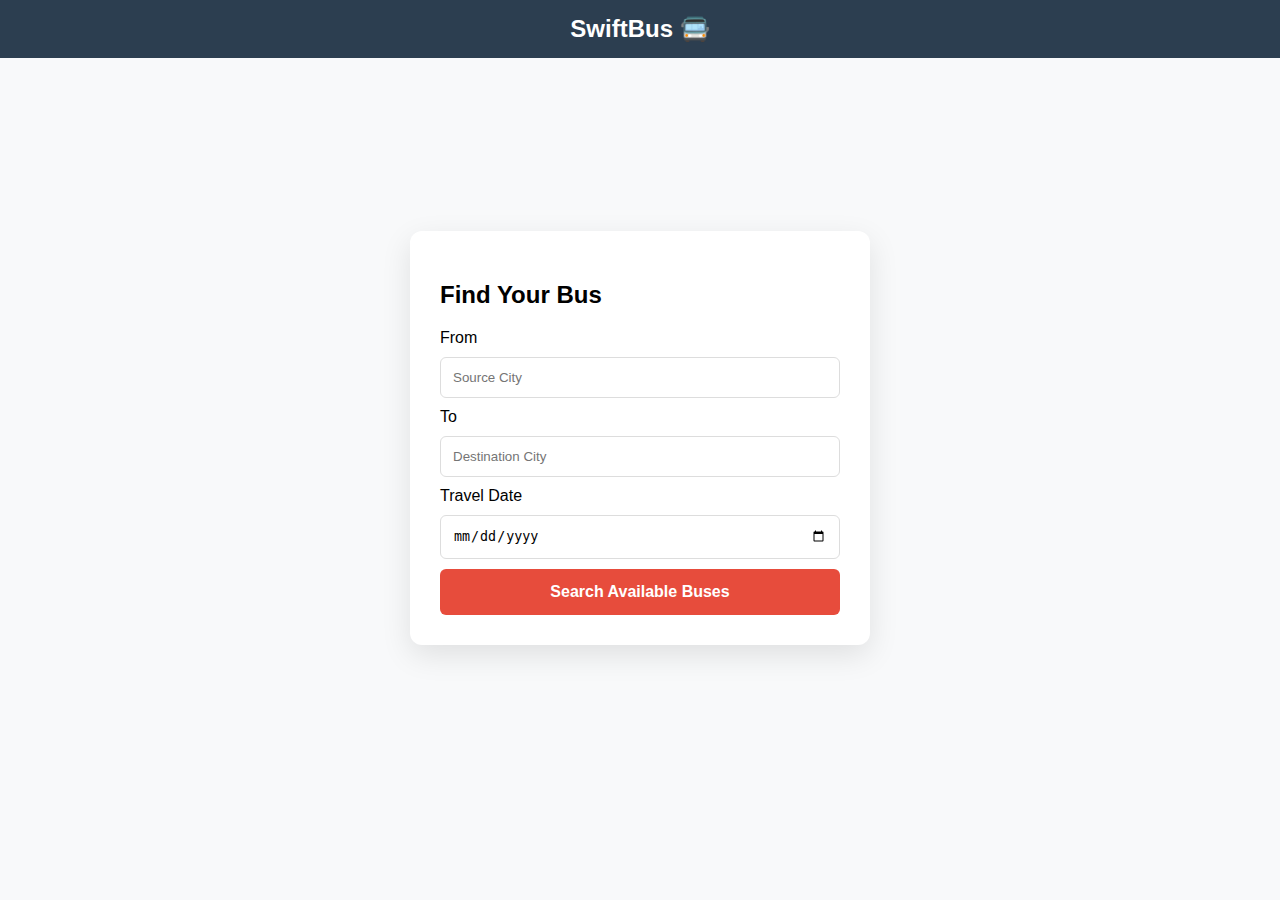
<file: full stack as/index.html>
<!DOCTYPE html>
<html lang="en">
<head>
    <meta charset="UTF-8">
    <title>SwiftBus | Book Your Trip</title>
    <link rel="stylesheet" href="style.css">
</head>
<body>

    <div class="navbar">SwiftBus 🚍</div>
    <div class="container">
        <div class="card">
            <h2>Find Your Bus</h2>
            <div class="form-group">
                <label>From</label>
                <input type="text" id="fromCity" placeholder="Source City" required>
            </div>
            <div class="form-group">
                <label>To</label>
                <input type="text" id="toCity" placeholder="Destination City" required>
            </div>
            <div class="form-group">
                <label>Travel Date</label>
                <input type="date" id="travelDate" required>
            </div>
            <button onclick="handleSearch()">Search Available Buses</button>
        </div>
    </div>

    <script>
        function handleSearch() {
            const from = document.getElementById('fromCity').value;
            const to = document.getElementById('toCity').value;
            const date = document.getElementById('travelDate').value;

            if(!from || !to || !date) {
                alert("Please fill all travel details!");
                return;
            }
            
            alert("Finding best buses for you...");
            // Real Navigation: Moves to the seat selection page
            window.location.href = `seats.html?from=${from}&to=${to}&date=${date}`;
        }
    </script>
</body>
</html>
</file>
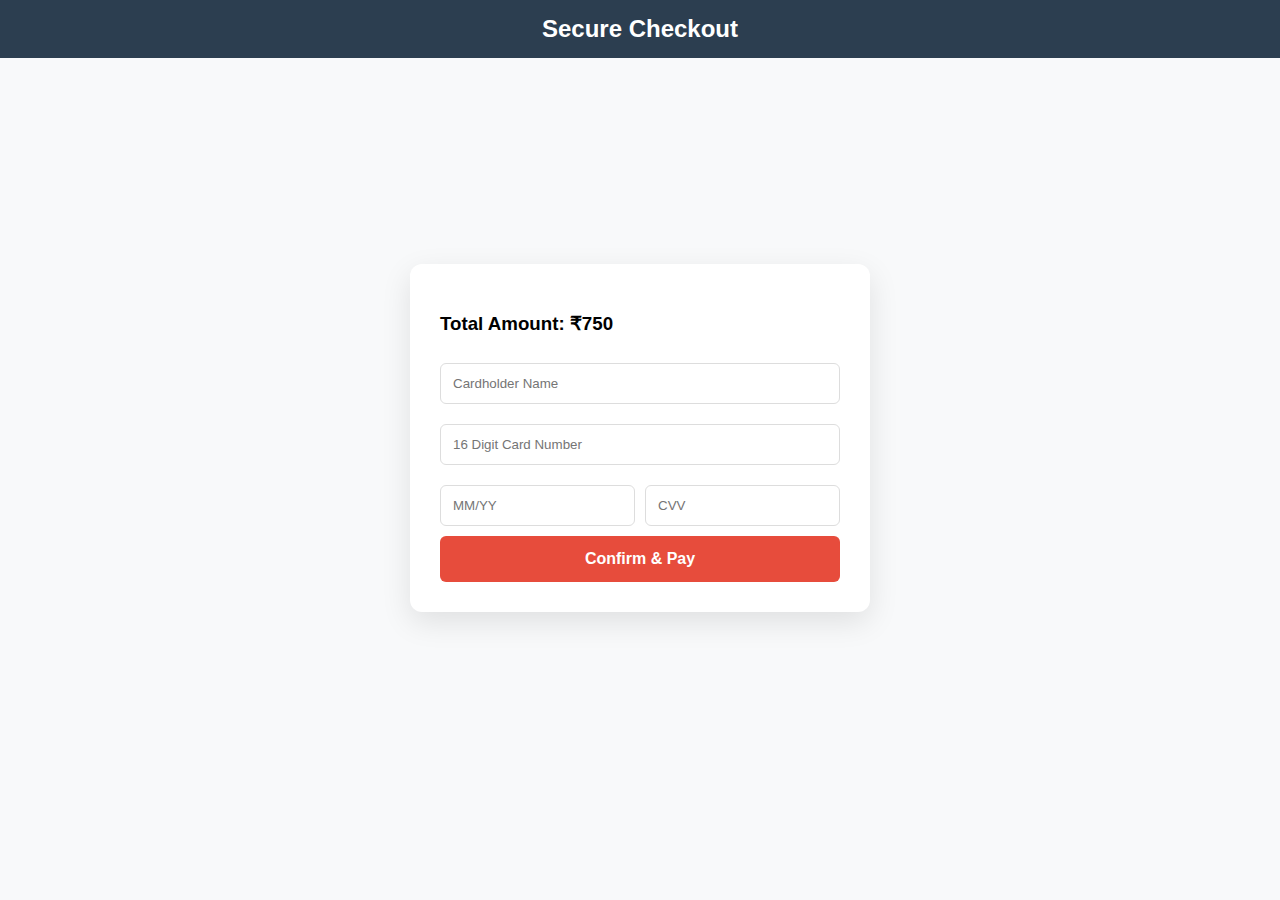
<file: full stack as/payment.html>
<!DOCTYPE html>
<html lang="en">
<head>
    <meta charset="UTF-8">
    <title>SwiftBus | Payment</title>
    <link rel="stylesheet" href="style.css">
</head>
<body>
    <div class="navbar">Secure Checkout</div>
    <div class="container">
        <div class="card">
            <h3>Total Amount: ₹750</h3>
            <input type="text" placeholder="Cardholder Name">
            <input type="text" placeholder="16 Digit Card Number">
            <div style="display:flex; gap:10px;">
                <input type="text" placeholder="MM/YY">
                <input type="password" placeholder="CVV">
            </div>
            <button onclick="processPayment()">Confirm & Pay</button>
        </div>
    </div>

    <script>
        function processPayment() {
            alert("Processing Payment... Please do not refresh.");
            setTimeout(() => {
                // Pass all previous data to final ticket
                const urlParams = new URLSearchParams(window.location.search);
                window.location.href = `ticket.html?${urlParams.toString()}`;
            }, 1500);
        }
    </script>
</body>
</html>
</file>
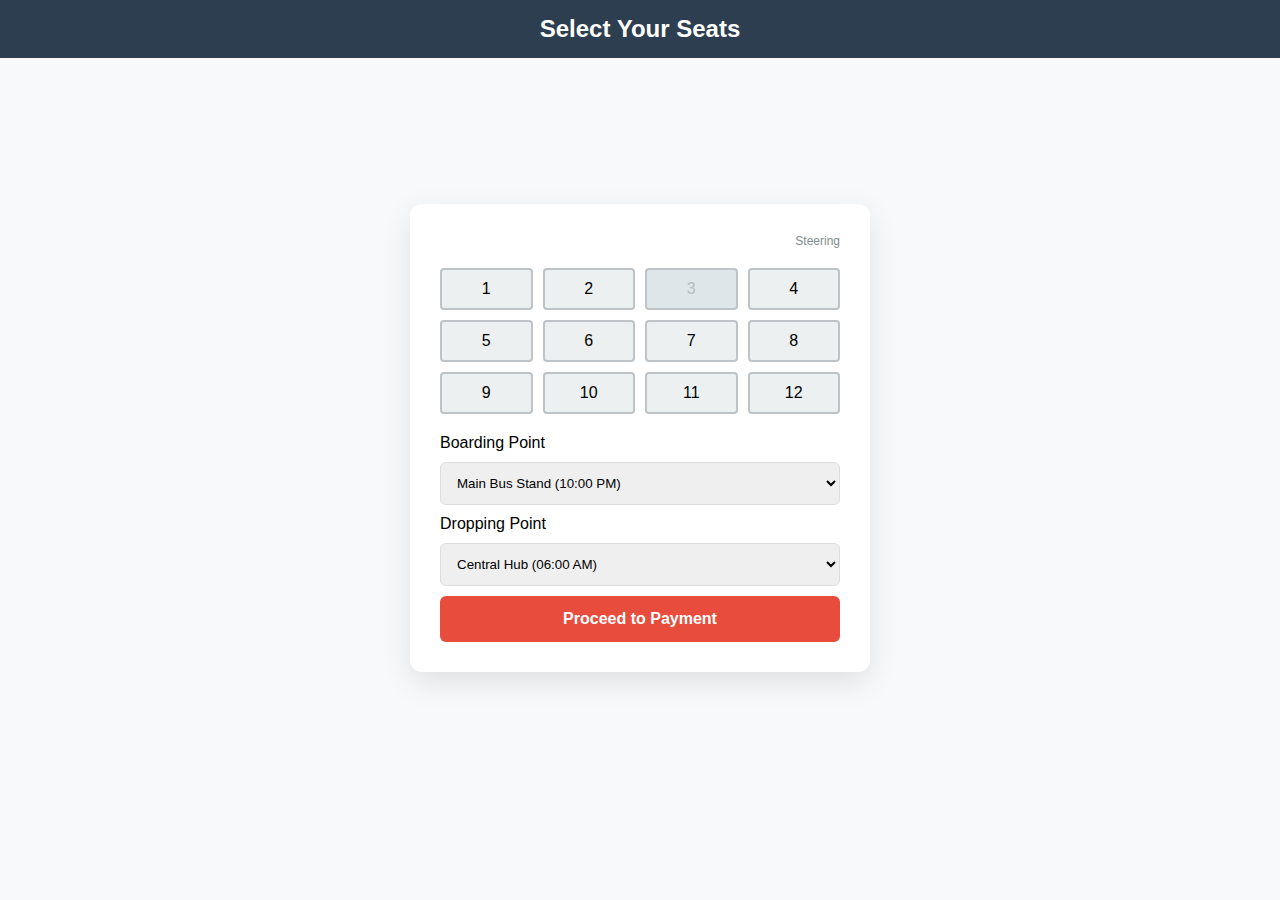
<file: full stack as/seats.html>
<!DOCTYPE html>
<html lang="en">
<head>
    <meta charset="UTF-8">
    <title>SwiftBus | Select Seats</title>
    <link rel="stylesheet" href="style.css">
</head>
<body>
    <div class="navbar">Select Your Seats</div>
    <div class="container">
        <div class="card">
            <div class="bus-container">
                <div class="driver">Steering</div>
                <div class="seat-grid" id="seatMap">
                    <!-- Seats generated by JS -->
                </div>
            </div>

            <div class="selection-box">
                <label>Boarding Point</label>
                <select id="boarding">
                    <option value="Main Stand">Main Bus Stand (10:00 PM)</option>
                    <option value="Railway Gate">Railway Gate (10:30 PM)</option>
                </select>

                <label>Dropping Point</label>
                <select id="dropping">
                    <option value="Central Hub">Central Hub (06:00 AM)</option>
                    <option value="Airport Cross">Airport Cross (06:45 AM)</option>
                </select>
            </div>

            <button class="pay-btn" onclick="goToPayment()">Proceed to Payment</button>
        </div>
    </div>

    <script>
        let selectedSeat = null;
        const seatMap = document.getElementById('seatMap');

        // Generate 12 seats
        for(let i=1; i<=12; i++) {
            let seat = document.createElement('div');
            seat.className = i === 3 ? 'seat occupied' : 'seat'; // Make seat 3 occupied
            seat.innerText = i;
            if(i !== 3) {
                seat.onclick = function() {
                    document.querySelectorAll('.seat').forEach(s => s.classList.remove('selected'));
                    this.classList.add('selected');
                    selectedSeat = i;
                }
            }
            seatMap.appendChild(seat);
        }

        function goToPayment() {
            if(!selectedSeat) return alert("Select a seat first!");
            const board = document.getElementById('boarding').value;
            const drop = document.getElementById('dropping').value;
            
            alert("Seat Confirmed! Redirecting to Payment...");
            window.location.href = `payment.html?seat=${selectedSeat}&board=${board}&drop=${drop}`;
        }
    </script>
</body>
</html>
</file>
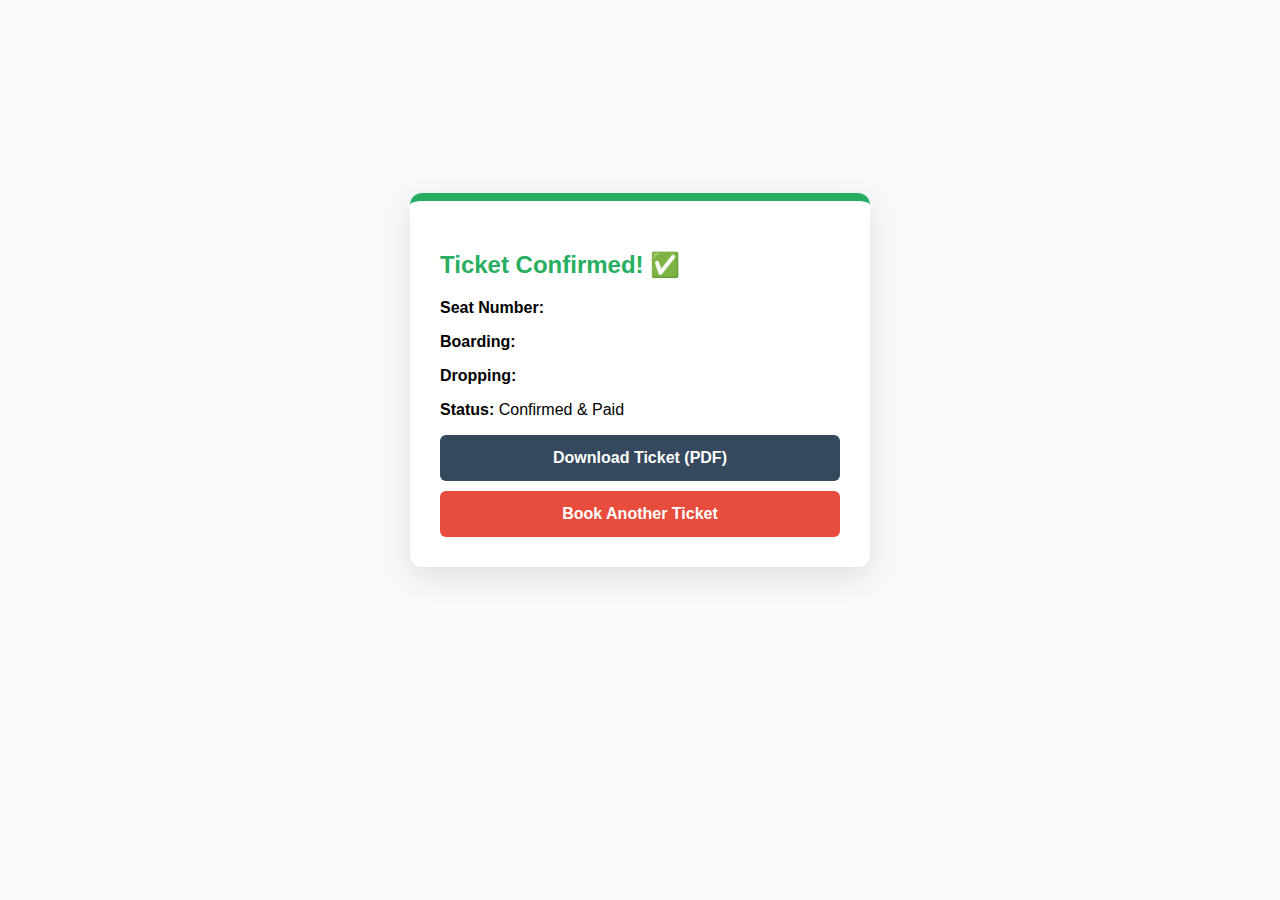
<file: full stack as/ticket.html>
<!DOCTYPE html>
<html lang="en">
<head>
    <meta charset="UTF-8">
    <title>SwiftBus | Your Ticket</title>
    <link rel="stylesheet" href="style.css">
</head>
<body>
    <div class="container">
        <div class="card ticket-final">
            <h2 style="color: #27ae60;">Ticket Confirmed! ✅</h2>
            <div class="ticket-details">
                <p><strong>Seat Number:</strong> <span id="sNum"></span></p>
                <p><strong>Boarding:</strong> <span id="bPoint"></span></p>
                <p><strong>Dropping:</strong> <span id="dPoint"></span></p>
                <p><strong>Status:</strong> Confirmed & Paid</p>
            </div>
            <button onclick="window.print()" style="background:#34495e">Download Ticket (PDF)</button>
            <button onclick="window.location.href='index.html'" style="margin-top:10px;">Book Another Ticket</button>
        </div>
    </div>

    <script>
        const params = new URLSearchParams(window.location.search);
        document.getElementById('sNum').innerText = params.get('seat');
        document.getElementById('bPoint').innerText = params.get('board');
        document.getElementById('dPoint').innerText = params.get('drop');
    </script>
</body>
</html>
</file>
<file: full stack as/style.css>
:root { --primary: #e74c3c; --secondary: #2c3e50; --bg: #f8f9fa; }
body { font-family: 'Segoe UI', sans-serif; background: var(--bg); margin: 0;}
.navbar { background: var(--secondary); color: white; padding: 15px; text-align: center; font-size: 24px; font-weight: bold; }
.container { display: flex; justify-content: center; align-items: center; min-height: 80vh; padding: 20px; }
.card { background: white; padding: 30px; border-radius: 12px; box-shadow: 0 10px 30px rgba(0,0,0,0.1); width: 100%; max-width: 400px; }

input, select { width: 100%; padding: 12px; margin: 10px 0; border: 1px solid #ddd; border-radius: 6px; box-sizing: border-box; }
button { width: 100%; padding: 14px; background: var(--primary); color: white; border: none; border-radius: 6px; font-weight: bold; cursor: pointer; font-size: 16px; }
button:hover { opacity: 0.9; }

.seat-grid { display: grid; grid-template-columns: repeat(4, 1fr); gap: 10px; margin: 20px 0; }
.seat { padding: 10px; background: #ecf0f1; border: 2px solid #bdc3c7; text-align: center; cursor: pointer; border-radius: 4px; }
.seat.selected { background: #2ecc71; border-color: #27ae60; color: white; }
.seat.occupied { background: #dfe6e9; color: #b2bec3; cursor: not-allowed; }
.driver { text-align: right; margin-bottom: 10px; font-size: 12px; color: #7f8c8d; }
.ticket-final { border-top: 8px solid #27ae60; text-align: left; }
</file>
